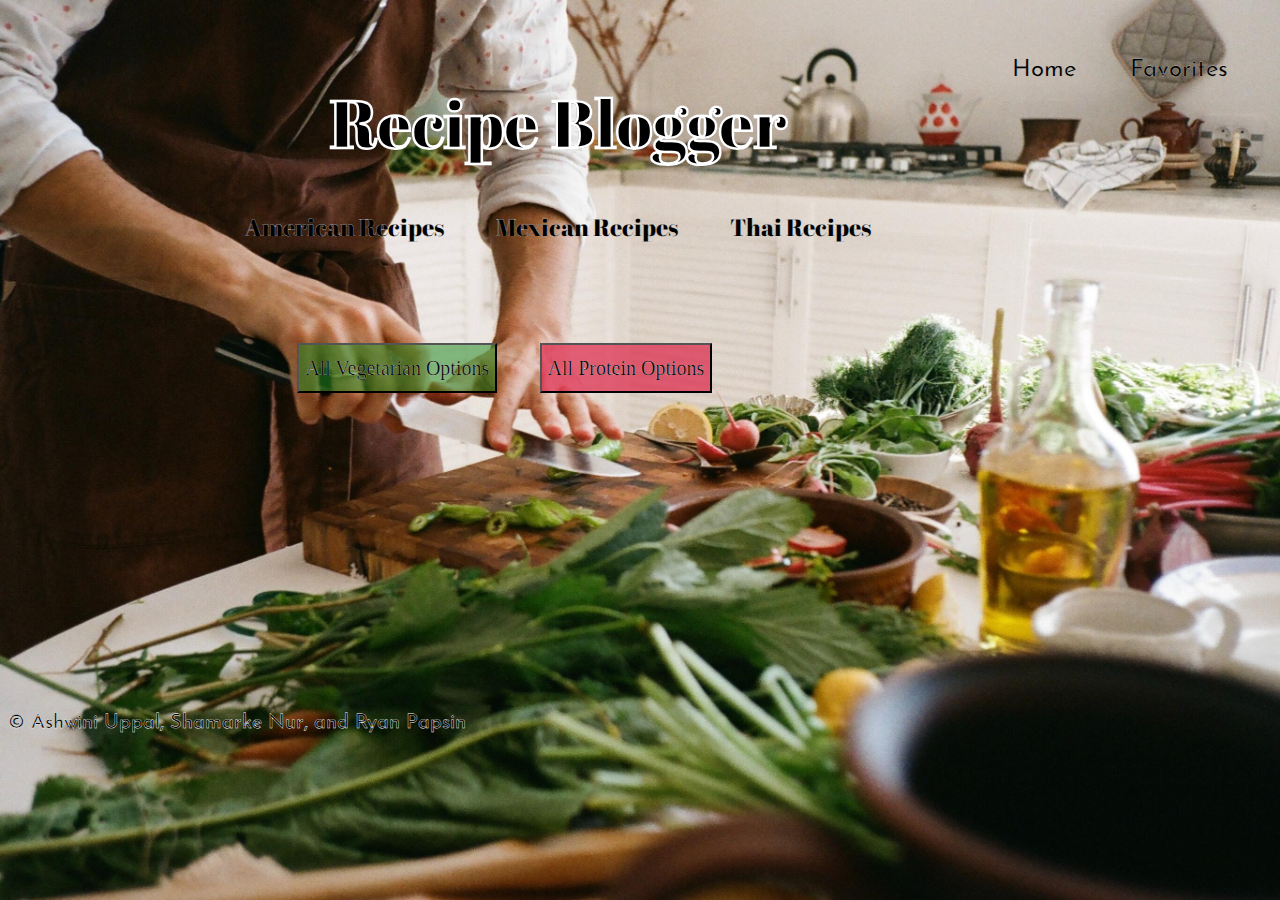
<file: index.html>
<!DOCTYPE html>
<html lang="en">

<head>
  <meta charset="UTF-8">
  <meta http-equiv="X-UA-Compatible" content="IE=edge">
  <meta name="viewport" content="width=device-width, initial-scale=1.0">
  <!-- <link rel="stylesheet" href="css/resest.css"> -->
  <link rel="stylesheet" href="css/style.css">
  <title>Recipe-Blogger</title>
</head>

<body id="indexBody">
  <header id="header">
    <div id="topNav">
      <nav>
        <a href="index.html">Home</a>
        <a href="favorite.html">Favorites</a>
        <a href="aboutus.html">About Us</a>
      </nav>
    </div>
    <div id="mainTitle">
      <h1>Recipe Blogger</h1>
    </div>
  </header>
  <main>
    <div id="index">
      <div id="imageContainer">
        <div id="cuisineList">
          <a href="american.html">American Recipes</a>
          <a href="mexican.html">Mexican Recipes</a>
          <a href="thai.html">Thai Recipes</a>
        </div>
        <div id="proButton">
          <a href="vegan.html"><input id="veganButton" type="button" value="All Vegetarian Options"></a>
          <a href="protein.html"><input id="meatButton" type="button" value="All Protein Options"></a>
        </div>
      </div>
  </main>
  <script src="js/app.js"></script>
  <script src="js/favorites.js"></script>
  <footer id="indexFoot">
    <p id="copyRight">
      &copy; Ashwini Uppal, Shamarke Nur, and Ryan Papsin
    </p>
  </footer>
</body>

</html>
</file>
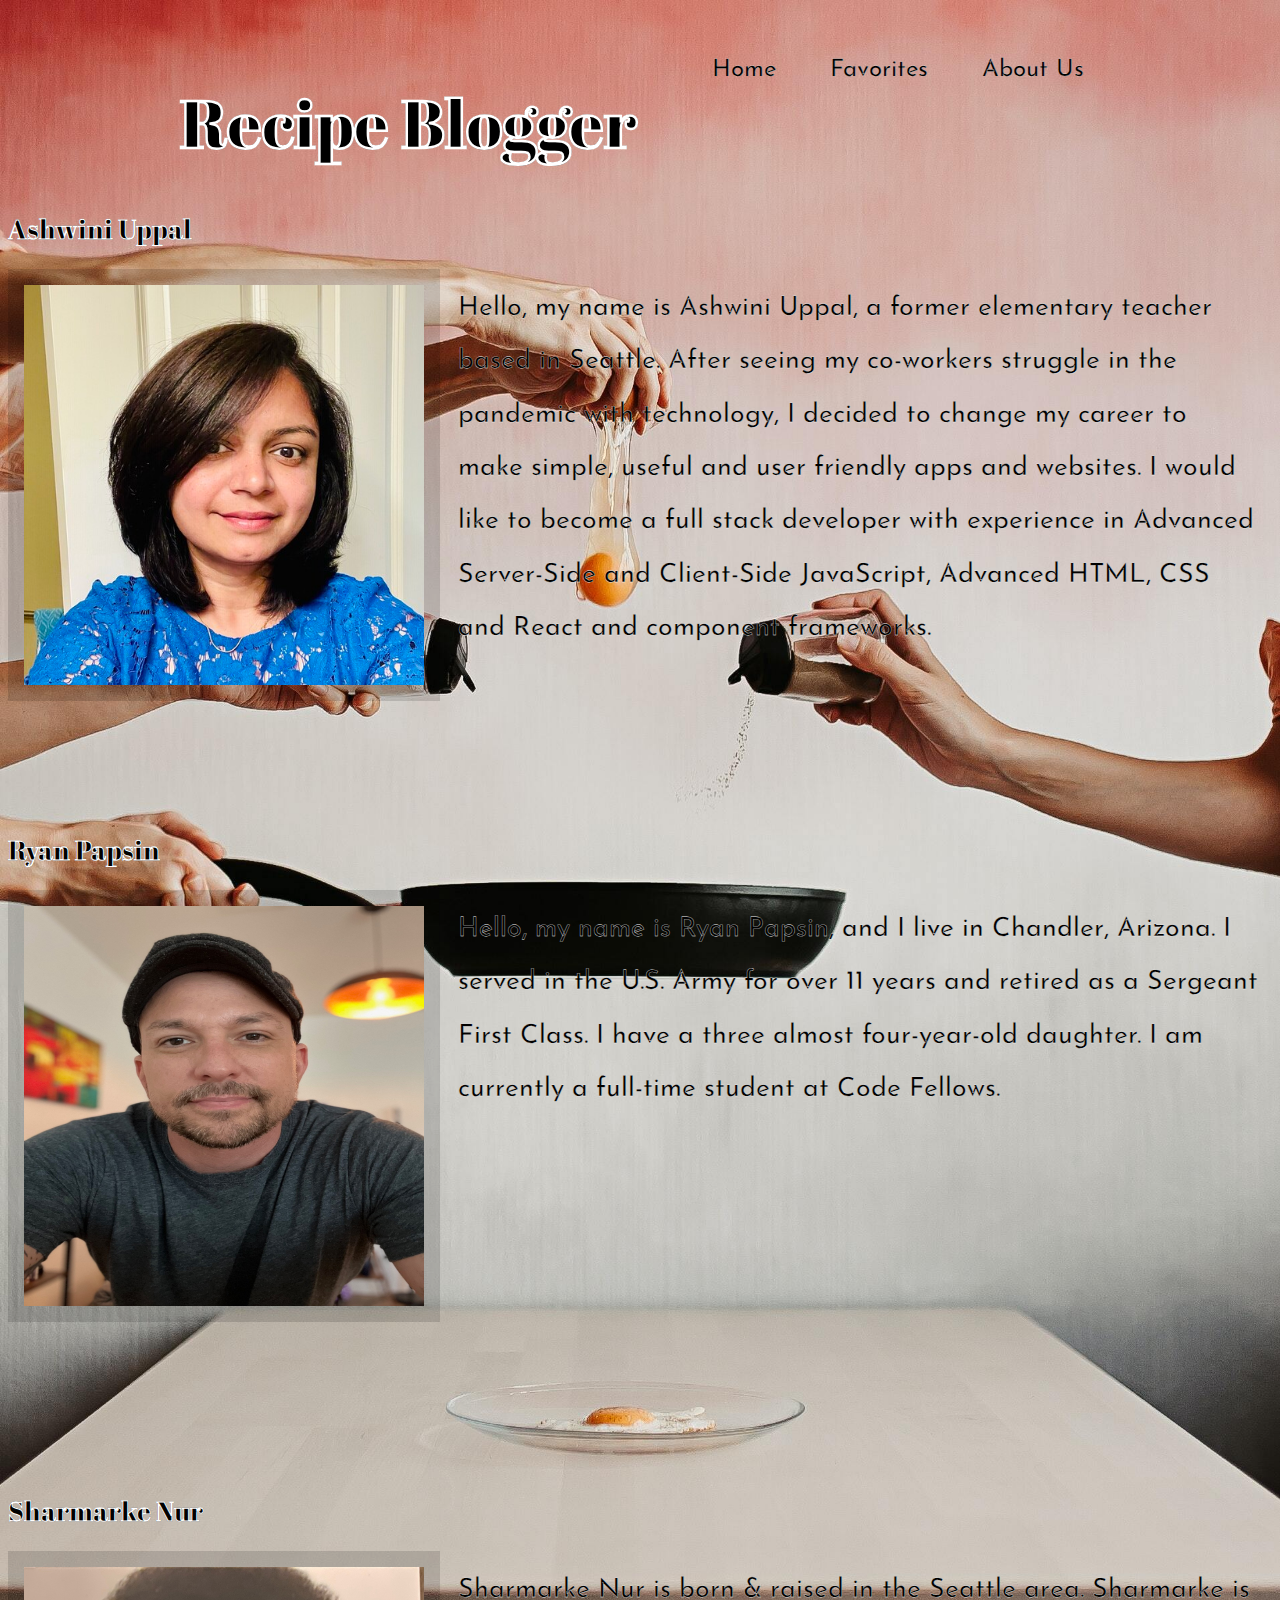
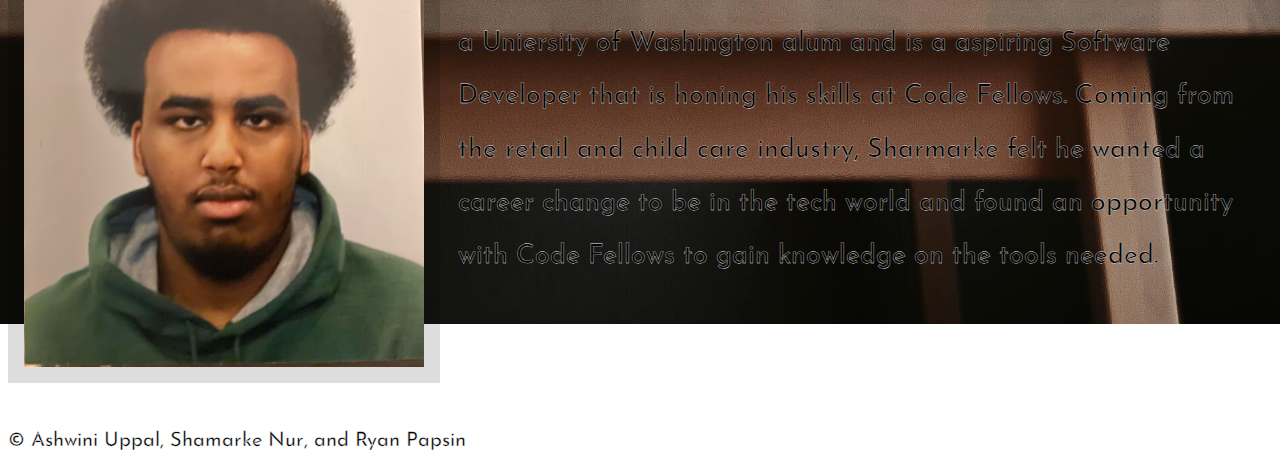
<file: aboutus.html>
<!DOCTYPE html>
<html lang="en">

<head>
    <meta charset="UTF-8">
    <meta http-equiv="X-UA-Compatible" content="IE=edge">
    <meta name="viewport" content="width=device-width, initial-scale=1.0">
    <!-- <link rel="stylesheet" href="css/resest.css"> -->
    <link rel="stylesheet" href="css/style.css">
    <title>Recipe-Blogger</title>
</head>

<body id="aboutBody">
    <div id="aboutUsDiv">
        <header id="header">
            <div id="topNav">
                <nav>
                    <a href="index.html">Home</a>
                    <a href="favorite.html">Favorites</a>
                    <a href="aboutus.html">About Us</a>
                </nav>
            </div>
            <div id="mainTitle">
                <h1>Recipe Blogger</h1>
            </div>
        </header>
        <main>
            <div id="aboutContainer">
                <div id="ash">
                    <h2>Ashwini Uppal</h2>
                    <img src="img/Ash.png" alt="ash pic" id="profilePic">
                    <p id="profileBio">Hello, my name is Ashwini Uppal, a former elementary teacher based in Seattle.
                        After
                        seeing my
                        co-workers struggle in the pandemic with technology, I decided to change my career to make
                        simple,
                        useful and user friendly apps and websites. I would like to become a full stack developer with
                        experience in Advanced Server-Side and Client-Side JavaScript, Advanced HTML, CSS and React and
                        component frameworks.
                    </p>
                </div>
                <div id="ryan">
                    <h2>Ryan Papsin</h2>
                    <img src="img/Ryan.jpg" alt="ryan pic" id="profilePic">
                    <p id="profileBio">Hello, my name is Ryan Papsin, and I live in Chandler, Arizona. I served in the
                        U.S.
                        Army for
                        over 11
                        years and retired as a Sergeant First Class. I have a three almost four-year-old daughter. I am
                        currently a full-time student at Code Fellows.
                    </p>
                </div>
                <div id="sharm">
                    <h2>Sharmarke Nur</h2>
                    <img src="img/Nur.jpeg" alt="sharmarke head shot" id="profilePic">
                    <p id="profileBio">Sharmarke Nur is born & raised in the Seattle area. Sharmarke is a Uniersity of
                        Washington
                        alum and is a aspiring Software Developer that is honing his skills at Code Fellows. Coming
                        from the retail and child care industry, Sharmarke felt he wanted a career change to be in
                        the tech world and found an opportunity with Code Fellows to gain knowledge on the tools
                        needed.
                    </p>
                </div>
            </div>
        </main>
        <footer>
            <p id="copyRight">
                &copy; Ashwini Uppal, Shamarke Nur, and Ryan Papsin
              </p>
        </footer>
        <script src="js/app.js"></script>
        <script src="js/favorites.js"></script>
    </div>
</body>

</html>
</file>
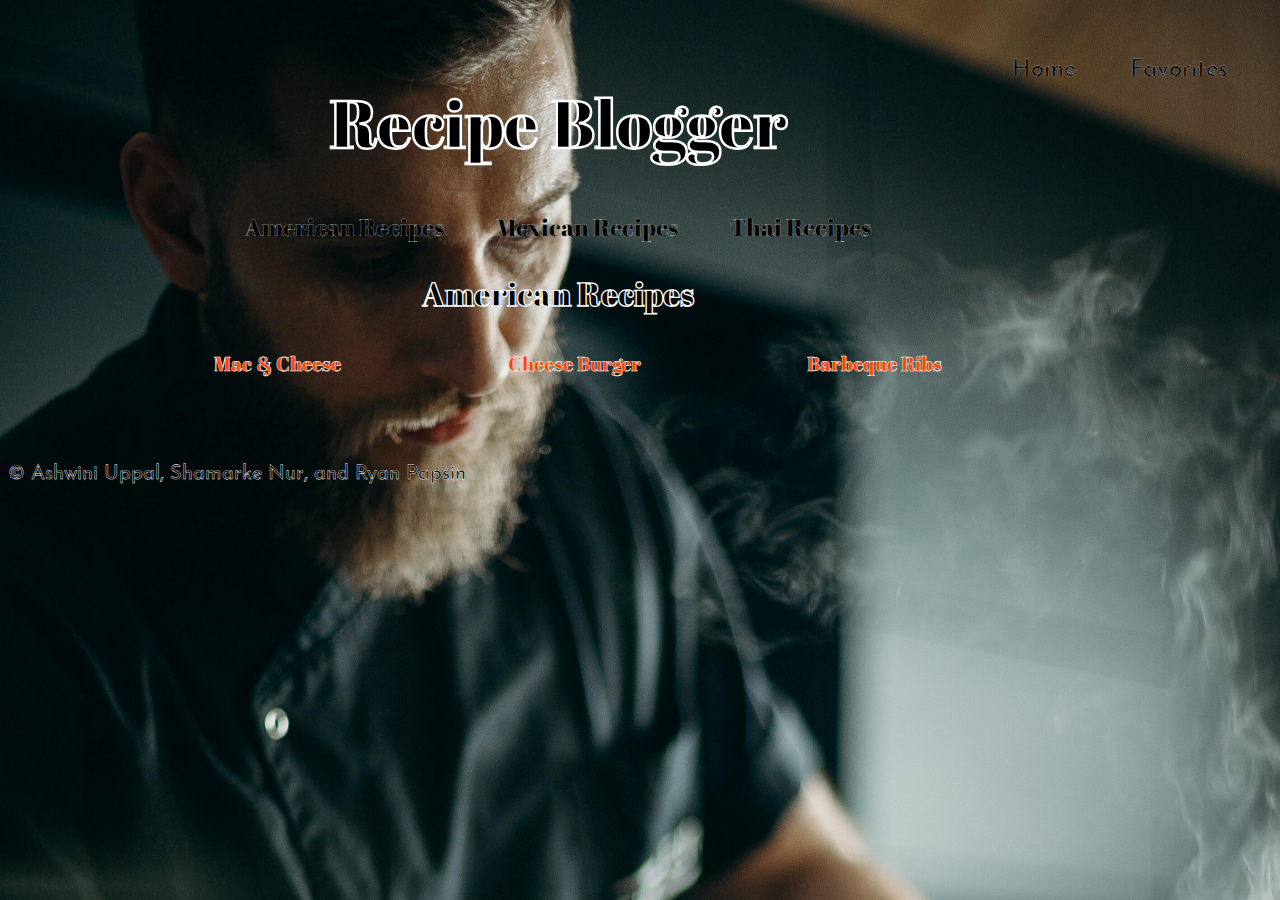
<file: american.html>
<!DOCTYPE html>
<html lang="en">

<head>
  <meta charset="UTF-8">
  <meta http-equiv="X-UA-Compatible" content="IE=edge">
  <meta name="viewport" content="width=device-width, initial-scale=1.0">
  <!-- <link rel="stylesheet" href="css/resest.css"> -->
  <link rel="stylesheet" href="css/style.css">
  <title>American Recipes</title>
</head>

<body id="amerBody">
  <header id="header">
    <div id="topNav">
      <nav>
        <a href="index.html">Home</a>
        <a href="favorite.html">Favorites</a>
        <a href="aboutus.html">About Us</a>
      </nav>
    </div>
    <div id="mainTitle">
      <h1>Recipe Blogger</h1>
    </div>
  </header>
  <div id="imageContainer">
    <div id="cuisineList">
      <a href="american.html">American Recipes</a>
      <a href="mexican.html">Mexican Recipes</a>
      <a href="thai.html">Thai Recipes</a>
    </div>
    <h2 id="cuisineTitle">American Recipes</h2>
    <div id="recipeContainer"></div>
    <div id="recipeName"></div>
    <div id="recipeIngDiv">
      <ul id="recipeIng"></ul>
    </div>
    <div id="selectorRecipe"></div>
    <div id="likeButton">
      <button id="like-button" class="btn btn-like">
        <span class="btn-icon btn--icon-default">
          <span class="fa fa-heart"></span>
        </span>
        <span class="btn-icon btn--icon-liked">
          <span class="fa fa-heart"></span>
        </span>
        <span class="btn-content  btn-content--liked">
          Liked
        </span>
        <span class="btn-content btn-content--default">
          Like
        </span>
      </button>
    </div>
    <div id="formDiv">
      <div id="formContainer"></div>
      <ul id="commentList"></ul>
    </div>
    <script src="js/american.js"></script>
    <script src="js/favorites.js"></script>
    <footer>
      <p id="copyRight">
        &copy; Ashwini Uppal, Shamarke Nur, and Ryan Papsin
      </p>
    </footer>
</body>

</html>
</file>
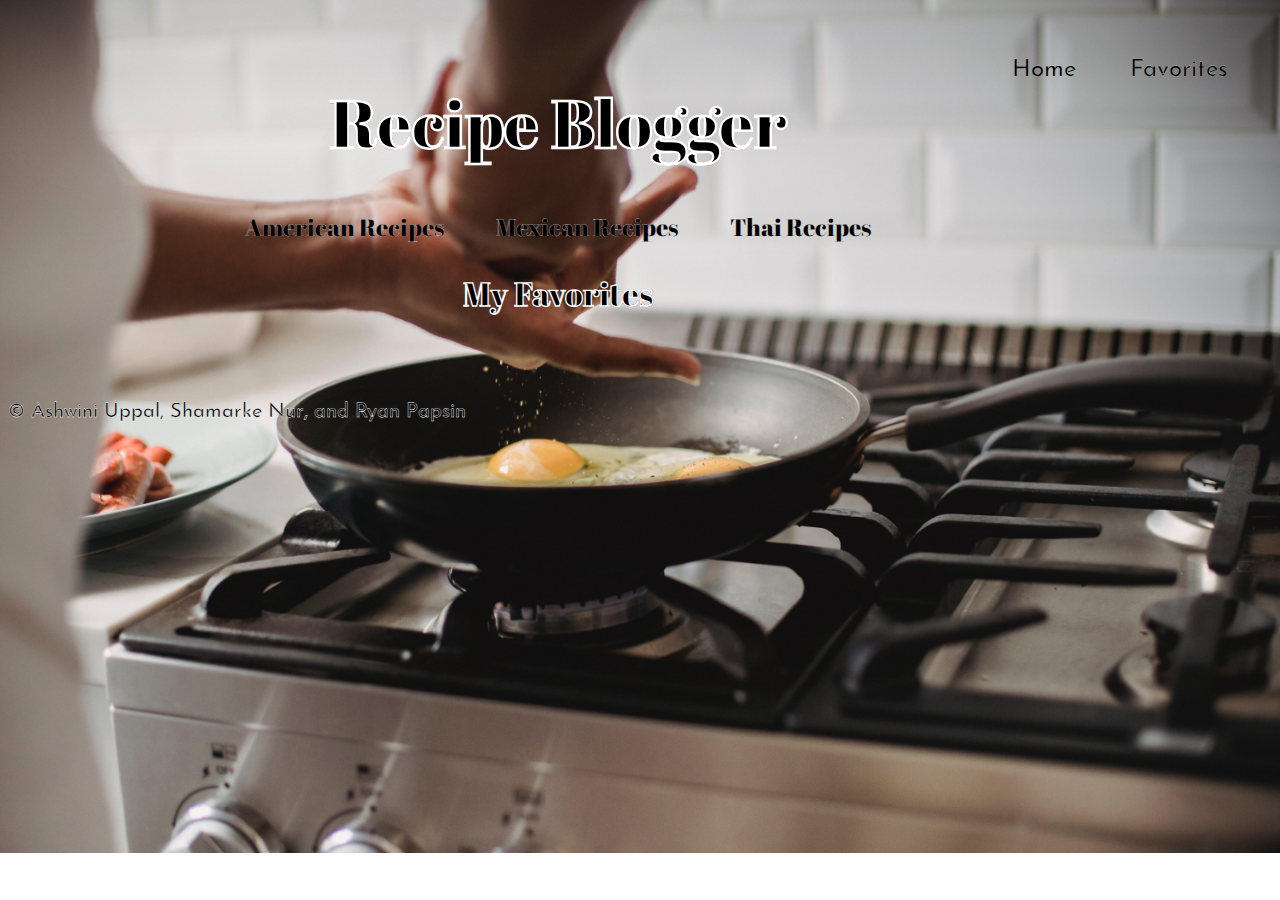
<file: favorite.html>
<!DOCTYPE html>
<html lang="en">

<head>
  <meta charset="UTF-8">
  <meta http-equiv="X-UA-Compatible" content="IE=edge">
  <meta name="viewport" content="width=device-width, initial-scale=1.0">
  <!-- <link rel="stylesheet" href="css/resest.css"> -->
  <link rel="stylesheet" href="css/style.css">
  <title>American Recipes</title>
</head>

<body id="favBody">
  <header id="header">
    <div id="topNav">
      <nav>
        <a href="index.html">Home</a>
        <a href="favorite.html">Favorites</a>
        <a href="aboutus.html">About Us</a>
      </nav>
    </div>
    <div id="mainTitle">
      <h1>Recipe Blogger</h1>
    </div>
  </header>
  <div id="imageContainer">
    <div id="cuisineList">
      <a href="american.html">American Recipes</a>
      <a href="mexican.html">Mexican Recipes</a>
      <a href="thai.html">Thai Recipes</a>
    </div>
    <h2 id="cuisineTitle">My Favorites</h2>
    <div id="recipeContainer"></div>
   


    <div id="recipeName"></div>
    <br>
    <ul id="recipeIng"></ul>
    <div id="selectorRecipe">
    </div>
    <!-- <button id="like-button" class="btn btn-like">
      <span class="btn-icon btn--icon-default">
        <span class="fa fa-heart"></span>
      </span>
      <span class="btn-icon btn--icon-liked">
        <span class="fa fa-heart"></span>

      </span>
      <span class="btn-content  btn-content--liked">
        Liked
      </span>
      <span class="btn-content btn-content--default">
        Like
      </span>
    </button> -->

    <!-- <div id="selectorRecipe"></div> -->

    <!-- <div id="formContainer"></div>
    <ul id="commentList">

    </ul> -->

    <script src="js/app.js"></script>
    <script src="js/favorites.js"></script>


    <!-- </button> -->
    <footer>
      <p id="copyRight">
          &copy; Ashwini Uppal, Shamarke Nur, and Ryan Papsin
        </p>
  </footer>
</body>

</html>
</file>
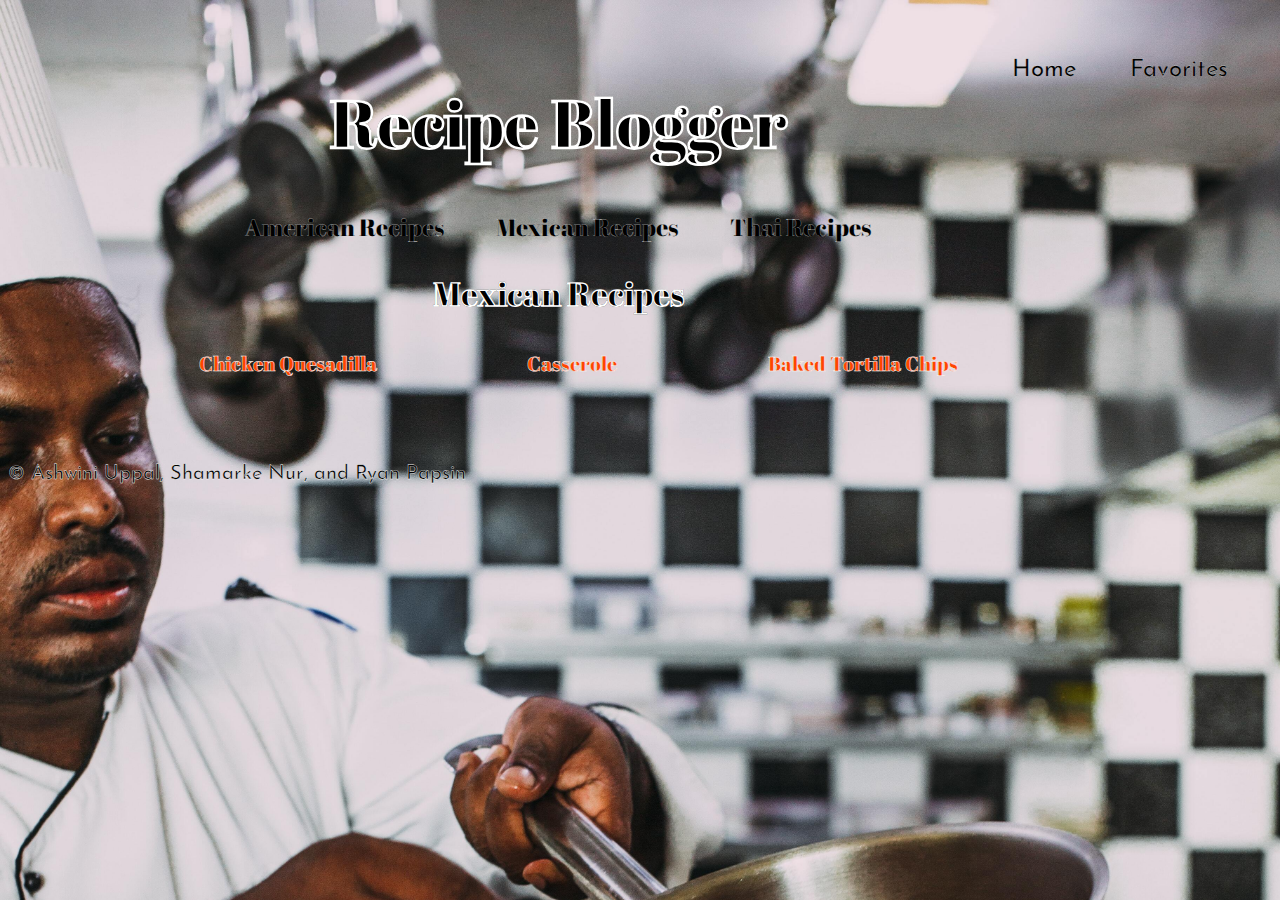
<file: mexican.html>
<!DOCTYPE html>
<html lang="en">

<head>
  <meta charset="UTF-8">
  <meta http-equiv="X-UA-Compatible" content="IE=edge">
  <meta name="viewport" content="width=device-width, initial-scale=1.0">
  <!-- <link rel="stylesheet" href="css/resest.css"> -->
  <link rel="stylesheet" href="css/style.css">
  <title>Mexican Recipes</title>
</head>

<body id="mexBody">
  <header id="header">
    <div id="topNav">
      <nav>
        <a href="index.html">Home</a>
        <a href="favorite.html">Favorites</a>
        <a href="aboutus.html">About Us</a>
      </nav>
    </div>
    <div id="mainTitle">
      <h1>Recipe Blogger</h1>
    </div>
  </header>
  <div id="imageContainer">
    <div id="cuisineList">
      <a href="american.html">American Recipes</a>
      <a href="mexican.html">Mexican Recipes</a>
      <a href="thai.html">Thai Recipes</a>
    </div>
    <h2 id="cuisineTitle">Mexican Recipes</h2>
    <div id="recipeContainer"></div>
    <div id="recipeName"></div>
    <div id="recipeIngDiv">
      <ul id="recipeIng"></ul>
    </div>
    <div id="selectorRecipe"></div>
    <div id="likeButton">
      <button id="like-button" class="btn btn-like">
        <span class="btn-icon btn--icon-default">
          <span class="fa fa-heart"></span>
        </span>
        <span class="btn-icon btn--icon-liked">
          <span class="fa fa-heart"></span>
        </span>
        <span class="btn-content  btn-content--liked">
          Liked
        </span>
        <span class="btn-content btn-content--default">
          Like
        </span>
      </button>
    </div>
    <div id="formDiv">
      <div id="formContainer"></div>
      <ul id="commentList"></ul>
    </div>
    <script src="js/mexican.js"></script>
    <script src="js/favorites.js"></script>
    <footer>
      <p id="copyRight">
        &copy; Ashwini Uppal, Shamarke Nur, and Ryan Papsin
      </p>
    </footer>
</body>

</html>
</file>
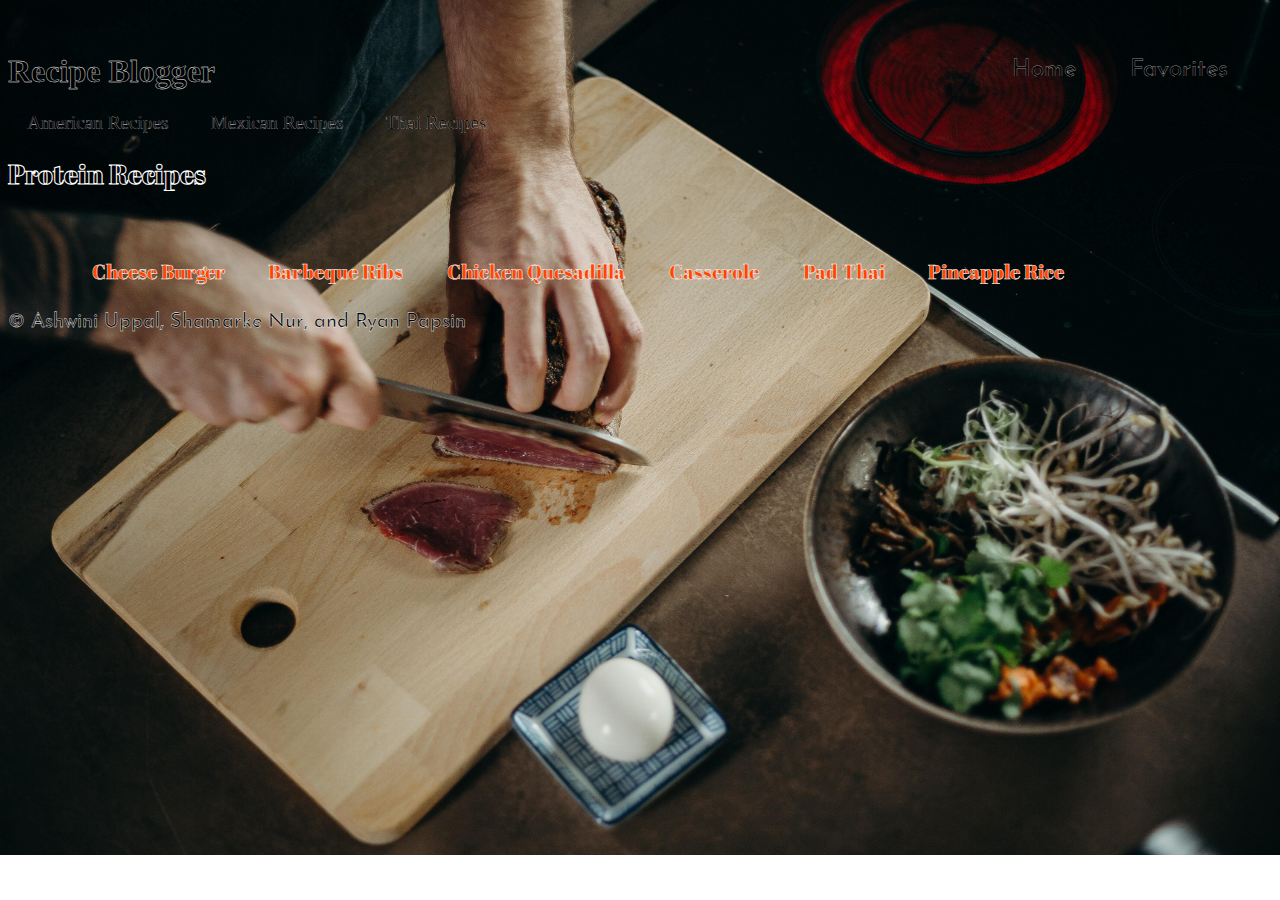
<file: protein.html>
<!DOCTYPE html>
<html lang="en">

<head>
  <meta charset="UTF-8">
  <meta http-equiv="X-UA-Compatible" content="IE=edge">
  <meta name="viewport" content="width=device-width, initial-scale=1.0">
  <!-- <link rel="stylesheet" href="css/resest.css"> -->
  <link rel="stylesheet" href="css/style.css">
  <title>American Recipes</title>
</head>

<body id="meatBody">
  <header>
    <nav>
      <a href="index.html">Home</a>
      <a href="favorite.html">Favorites</a>
      <a href="aboutus.html">About Us</a>
    </nav>
    <h1>Recipe Blogger</h1>
  </header>
  <div id="imageContainer">
    <a href="american.html">American Recipes</a>
    <a href="mexican.html">Mexican Recipes</a>
    <a href="thai.html">Thai Recipes</a>
<h2>Protein Recipes</h2>
    <div id="recipeContainer"></div>
   


    <div id="recipeName"></div>
    <br>
    <ul id="recipeIng"></ul>
    <div id="selectorRecipe">
    </div>
    <!-- <button id="like-button" class="btn btn-like">
      <span class="btn-icon btn--icon-default">
        <span class="fa fa-heart"></span>
      </span>
      <span class="btn-icon btn--icon-liked">
        <span class="fa fa-heart"></span>

      </span>
      <span class="btn-content  btn-content--liked">
        Liked
      </span>
      <span class="btn-content btn-content--default">
        Like
      </span>
    </button> -->

    <!-- <div id="selectorRecipe"></div> -->

    <div id="formContainer"></div>
    <ul id="commentList">

    </ul>

    <script src="js/app.js"></script>
    <script src="js/protein.js"></script>


    <!-- </button> -->
    <footer>
      <p id="copyRight">
          &copy; Ashwini Uppal, Shamarke Nur, and Ryan Papsin
        </p>
  </footer>
</body>

</html>
</file>
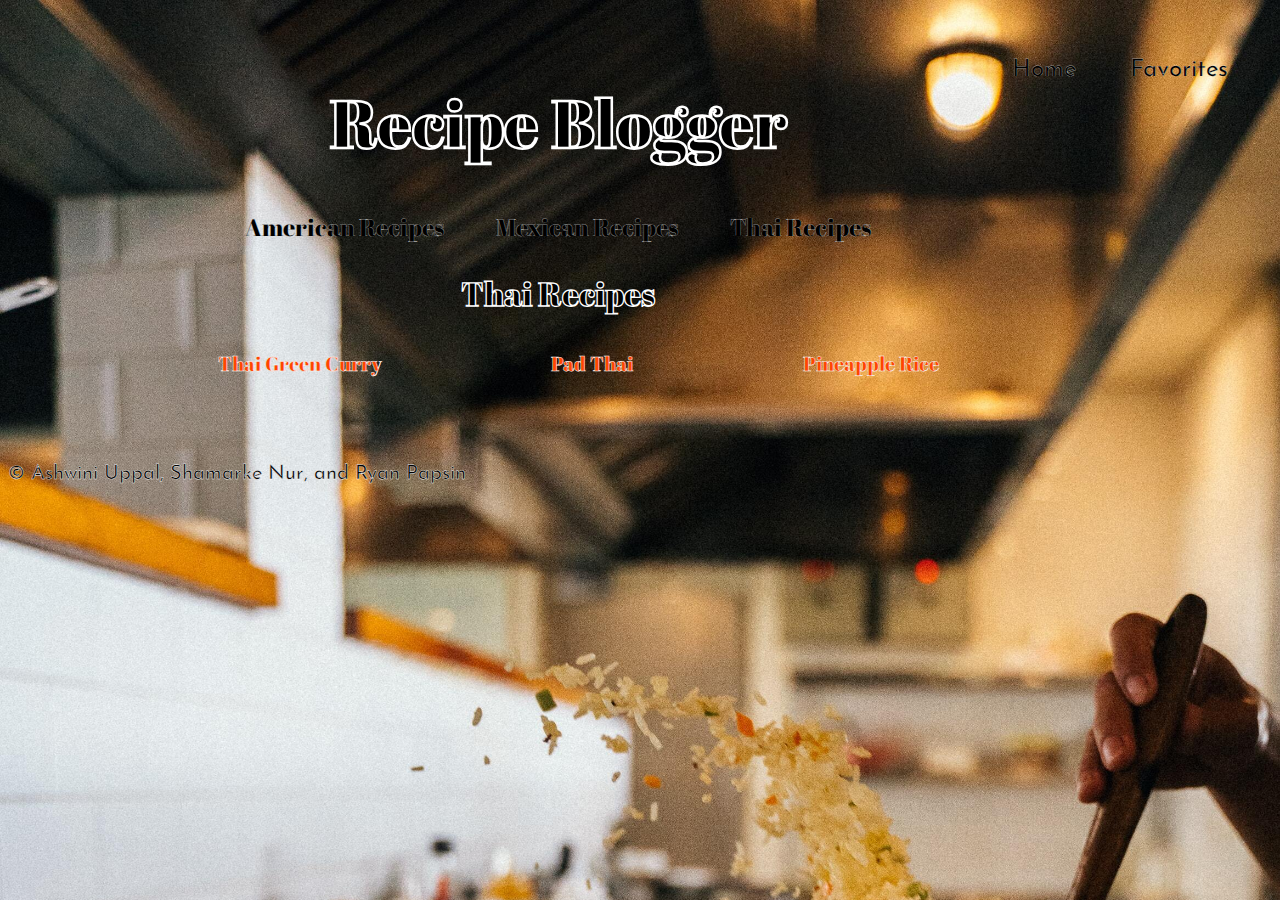
<file: thai.html>
<!DOCTYPE html>
<html lang="en">

<head>
  <meta charset="UTF-8">
  <meta http-equiv="X-UA-Compatible" content="IE=edge">
  <meta name="viewport" content="width=device-width, initial-scale=1.0">
  <!-- <link rel="stylesheet" href="css/resest.css"> -->
  <link rel="stylesheet" href="css/style.css">
  <title>Thai Recipes</title>
</head>

<body id="thaiBody">
  <header id="header">
    <div id="topNav">
      <nav>
        <a href="index.html">Home</a>
        <a href="favorite.html">Favorites</a>
        <a href="aboutus.html">About Us</a>
      </nav>
    </div>
    <div id="mainTitle">
      <h1>Recipe Blogger</h1>
    </div>
  </header>
  <div id="imageContainer">
    <div id="cuisineList">
      <a href="american.html">American Recipes</a>
      <a href="mexican.html">Mexican Recipes</a>
      <a href="thai.html">Thai Recipes</a>
    </div>
    <h2 id="cuisineTitle">Thai Recipes</h2>
    <div id="recipeContainer"></div>
    <div id="recipeName"></div>
    <div id="recipeIngDiv">
      <ul id="recipeIng"></ul>
    </div>
    <div id="selectorRecipe"></div>
    <div id="likeButton">
      <button id="like-button" class="btn btn-like">
        <span class="btn-icon btn--icon-default">
          <span class="fa fa-heart"></span>
        </span>
        <span class="btn-icon btn--icon-liked">
          <span class="fa fa-heart"></span>
        </span>
        <span class="btn-content  btn-content--liked">
          Liked
        </span>
        <span class="btn-content btn-content--default">
          Like
        </span>
      </button>
    </div>
    <div id="formDiv">
      <div id="formContainer"></div>
      <ul id="commentList"></ul>
    </div>
    <div id="thaiImg"></div>
    <script src="js/thai.js"></script>
    <script src="js/favorites.js"></script>
    <footer>
      <p id="copyRight">
        &copy; Ashwini Uppal, Shamarke Nur, and Ryan Papsin
      </p>
    </footer>
</body>

</html>
</file>
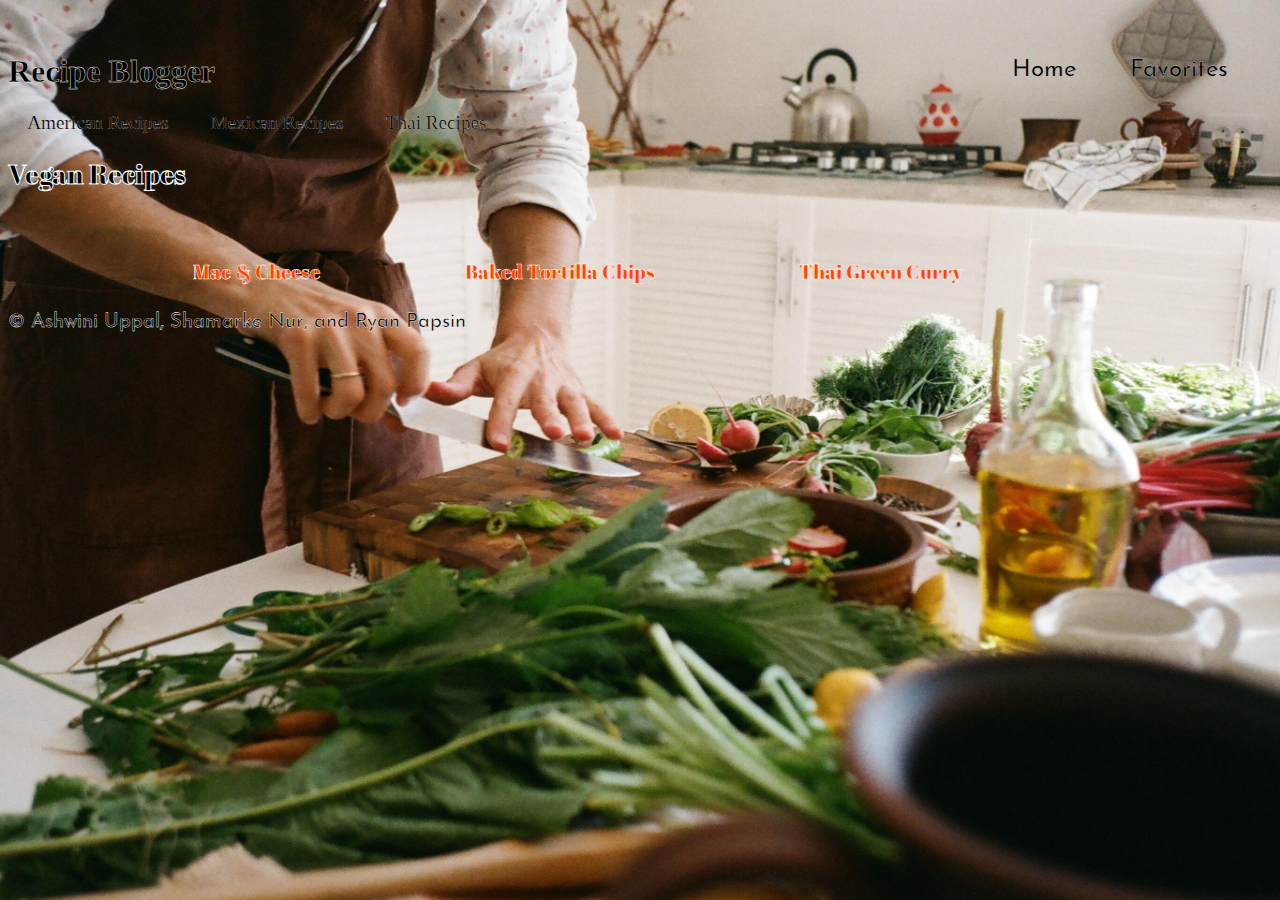
<file: vegan.html>
<!DOCTYPE html>
<html lang="en">

<head>
  <meta charset="UTF-8">
  <meta http-equiv="X-UA-Compatible" content="IE=edge">
  <meta name="viewport" content="width=device-width, initial-scale=1.0">
  <!-- <link rel="stylesheet" href="css/resest.css"> -->
  <link rel="stylesheet" href="css/style.css">
  <title>American Recipes</title>
</head>

<body id="veganBody">
  <header>
    <nav>
      <a href="index.html">Home</a>
      <a href="favorite.html">Favorites</a>
      <a href="aboutus.html">About Us</a>
    </nav>
    <h1>Recipe Blogger</h1>
  </header>
  <div id="imageContainer">
    <a href="american.html">American Recipes</a>
    <a href="mexican.html">Mexican Recipes</a>
    <a href="thai.html">Thai Recipes</a>
<h2>Vegan Recipes</h2>
    <div id="recipeContainer"></div>
   


    <div id="recipeName"></div>
    <br>
    <ul id="recipeIng"></ul>
    <div id="selectorRecipe">
    </div>
    <!-- <button id="like-button" class="btn btn-like">
      <span class="btn-icon btn--icon-default">
        <span class="fa fa-heart"></span>
      </span>
      <span class="btn-icon btn--icon-liked">
        <span class="fa fa-heart"></span>

      </span>
      <span class="btn-content  btn-content--liked">
        Liked
      </span>
      <span class="btn-content btn-content--default">
        Like
      </span>
    </button> -->

    <!-- <div id="selectorRecipe"></div> -->

    <div id="formContainer"></div>
    <ul id="commentList">

    </ul>

    <script src="js/app.js"></script>
    <script src="js/vegan.js"></script>


    <!-- </button> -->
    <footer>
      <p id="copyRight">
          &copy; Ashwini Uppal, Shamarke Nur, and Ryan Papsin
        </p>
  </footer>
</body>

</html>
</file>
<file: css/style.css>
@import url('https://fonts.googleapis.com/css2?family=Abril+Fatface&family=Josefin+Sans&family=Permanent+Marker&display=swap');

body {
  background-color: navajowhite;
  max-width: 1100px;
  max-height: 1800px;
}

img{
  position: absolute;
  height: 400px;
  width: 400px;
  border: 1em solid rgba(0, 0, 0, 0.133);
}

#profilePic {
  position: relative;
}

#profileBio {
position: relative;
  font-size: 20pt;
  font-family: 'Josefin Sans', sans-serif;
  line-height: 2;
  left: 450px;
  top: -450px;
  -webkit-text-stroke: .3px whitesmoke
}

#aboutContainer {
  max-height: 1800px;
}
#aboutUsDiv {
  max-width: 800px;
}

#sharm {
  max-height: 500px;
}

#ryan {
  position: relative;
  top: -300px;
}

#sharm {
  position: relative;
  top: -400px;
}

nav {
  text-align: right;
  position: relative;
  left: 300px;
  font-size: 15pt;
  font-family: 'Josefin Sans', sans-serif;
  top: 50px;
}

#mainTitle {
  font-size: 25pt;
  font-weight: 900;
  text-align: center;
  font-family: 'Abril Fatface', cursive;
  -webkit-text-stroke: .1px white;
}

#cuisineTitle {
  text-align: center;
  font-size: 25pt;
  -webkit-text-stroke: .2px white;
}

#cuisineList {
  text-align: center;
  font-size: 15pt;
  font-family: 'Abril Fatface', cursive;
  
}


h2 {
  font-size: 20pt;
  font-family: 'Abril Fatface', cursive;
  -webkit-text-stroke: .1px white;
}


a {
  padding: 1em;
  text-decoration: none;
  color: black;
  -webkit-text-stroke: .2px whitesmoke;
  font-size: larger;
}

h4 {
position: relative;
display: inline;
top: 450px;
left: 200px;
font-size: 15pt;
font-family: 'Abril Fatface', cursive;
-webkit-text-stroke: .2px whitesmoke;
}

h3 {
  position: relative;
  top: -200px;
  left: 450px;
  font-family: 'Abril Fatface', cursive;
  -webkit-text-stroke: .2px white;
}

p-description {
  font-size: 15pt;
  line-height: 3;
 position: relative;
 top: -220px;
 left: 450px;
 font-family: 'Josefin Sans', sans-serif;
 -webkit-text-stroke: .5px white;
}

#recipeIng {
  color: orangered;
  font-size: 15pt;
  position: relative;
  list-style: none;
  display: flex;
  justify-content: space-evenly;
  top: 0px;
  font-family: 'Abril Fatface', cursive;
  -webkit-text-stroke: .5px whitesmoke;
}

ingredientHeading {
 position: relative;
 top: 450px;
 left: -330px;
 font-size: 20pt;
 font-weight: 700;
 font-family: 'Abril Fatface', cursive;
 -webkit-text-stroke: .5px white;
}

ul {
  position: relative;
  top: 450px;
  line-height: 2;
  font-family: 'Josefin Sans', sans-serif;
  -webkit-text-stroke: .5px white;
}

#likeButton {
  position: relative;
  top: -620px;
  left: 300px;
}

#formContainer {
  position: relative;
  left: 200px;
  top: -180px;
}

#commentBox{
font-size: 15pt;
font-weight: 600;
}

li::marker {
  color: red;
}

#commentList {
position: relative;
top: -180px;
left: 200px;
list-style: circle;
font-size: 15pt;
font-family: 'Permanent Marker', cursive;
}

button {
  position: relative;
  height: 40px;
  width: 80px;
top: 10px;
left: 10px;
background-color: rgba(128, 128, 128, 0.488);
color: white;
}

#selectorRecipe {
  max-width: 1000px;
}

#proButton {
  position: relative;
  left: 270px;
  top: 100px;
}

#meatButton {
  height: 50px;
background-color: rgba(220, 20, 60, 0.639);
font-size: 15pt;
font-family: 'Permanent Marker', cursive;
-webkit-text-stroke: .2px white;
}

#veganButton {
  height: 50px;
background-color: rgba(34, 139, 34, 0.534);
font-size: 15pt;
font-family: 'Permanent Marker', cursive;
-webkit-text-stroke: .2px white;
}

h1 {
  -webkit-text-stroke: .4px white;
}

#copyRight {
  position: relative;
  font-family: 'Josefin Sans', sans-serif;
  font-size: 15pt;
  -webkit-text-stroke: .4px white;
}

#indexBody {
  background: url(../img/pexels-kristina-snowasp-9986228.jpg);
  background-size: cover;
  background-repeat: no-repeat;
}

#amerBody {
  background: url(../img/pexels-cottonbro-studio-3298641.jpg);
  background-size: cover;
  background-repeat: no-repeat;
}

#thaiBody{
background: url(../img/pexels-anna-tarazevich-6937447.jpg);
background-size: cover;
background-repeat: no-repeat;
}

#mexBody {
  background: url(../img/pexels-rachel-claire-6126975.jpg) ;
  background-size: cover;
  background-repeat: no-repeat;
}

#favBody {
  background: url(../img/pexels-ketut-subiyanto-4827131.jpg);
  background-size: cover;
  background-repeat: no-repeat;
}

#aboutBody {
  background: url(../img/pexels-маргарита-колван-8484472.jpg);
  background-size: cover;
  background-repeat: no-repeat;
}

#meatBody {
  background: url(../img/pexels-cottonbro-studio-3298633.jpg);
  background-size: cover;
  background-repeat: no-repeat;
}

#veganBody {
  background: url(../img/pexels-kristina-snowasp-9986228.jpg);
  background-size: cover;
  background-repeat: no-repeat;
}


#indexFoot {
  position: relative;
  top: 400px;
}
/* ===== Project CSS ===== */
:root {
  --red: rgb(209, 3, 3);
  --white: #fff;
  --black: #000;
}
.btn {
  width: 100px; height: 40px;
  outline: 0;
  border: 2px solid #ccc;
  color: #000;
  cursor: pointer;
  overflow: hidden;
  position: relative;
  display:flex;
  justify-content: space-between;
  box-shadow: 0px 3px 25px rgba(0, 0, 0, 0.05);
  transition: 1.5s cubic-bezier(.21,.04,.26,.99);
}

.btn:hover {
  box-shadow: 0px 3px 25px rgba(0, 0, 0, 0.2);
  border-color: var(--red);
}

.btn-like {

  font-size: 2rem;
  border-radius: 10px;
  background: #fff;
  transition: 1.5s cubic-bezier(.21,.04,.26,.99);
}
.btn-like.liked {
  background: var(--red);
  border-color: var(--red);
}

/*-- Button Icon -- */
.btn-icon {
  display: inline-block;
  width: 32px;
  height: 36px;
  position: absolute;
  left: 1.5rem;
  transition: 1s cubic-bezier(.21,.04,.26,.99);
  transform: rotate(0deg)
}
.btn:hover .btn-icon {
  color: var(--red);
}
.btn.liked:hover .btn-icon {
  color: var(--black);
}
.liked .btn--icon-default {
  transform: rotate(-90deg)
}
.btn:not(.liked).btn--icon-liked {
  transform: rotate(-90deg)
}
.liked .btn--icon-default,
.btn--icon-liked {
  opacity: 0;
  color: #fff;
  position: absolute;
}
.btn--icon-default,
.liked .btn--icon-liked {
  opacity: 1;
  left: 1.5rem;
} */

/*-- Button Content -- */
.btn-content {
  transition: transform 0.1s ease;
  display: inline-block;

}
.liked .btn-content {
  color: var(--white);
}
.btn:hover.liked .btn-content {
  color: var(--black);
}
.btn:not(.liked) .btn-content--liked {
  transform: translate(110px)
}
.btn:not(.liked) .btn-content--default {
  transform: translate(-56px)
}
.liked .btn-content--default {
  transform: translate(24px)
}
</file>
<file: css/resest.css>
/* http://meyerweb.com/eric/tools/css/reset/ 
   v2.0 | 20110126
   License: none (public domain)
*/

html, body, div, span, applet, object, iframe,
h1, h2, h3, h4, h5, h6, p, blockquote, pre,
a, abbr, acronym, address, big, cite, code,
del, dfn, em, img, ins, kbd, q, s, samp,
small, strike, strong, sub, sup, tt, var,
b, u, i, center,
dl, dt, dd, ol, ul, li,
fieldset, form, label, legend,
table, caption, tbody, tfoot, thead, tr, th, td,
article, aside, canvas, details, embed, 
figure, figcaption, footer, header, hgroup, 
menu, nav, output, ruby, section, summary,
time, mark, audio, video {
	margin: 0;
	padding: 0;
	border: 0;
	font-size: 100%;
	font: inherit;
	vertical-align: baseline;
}
/* HTML5 display-role reset for older browsers */
article, aside, details, figcaption, figure, 
footer, header, hgroup, menu, nav, section {
	display: block;
}
body {
	line-height: 1;
}
ol, ul {
	list-style: none;
}
blockquote, q {
	quotes: none;
}
blockquote:before, blockquote:after,
q:before, q:after {
	content: '';
	content: none;
}
table {
	border-collapse: collapse;
	border-spacing: 0;
}
</file>
